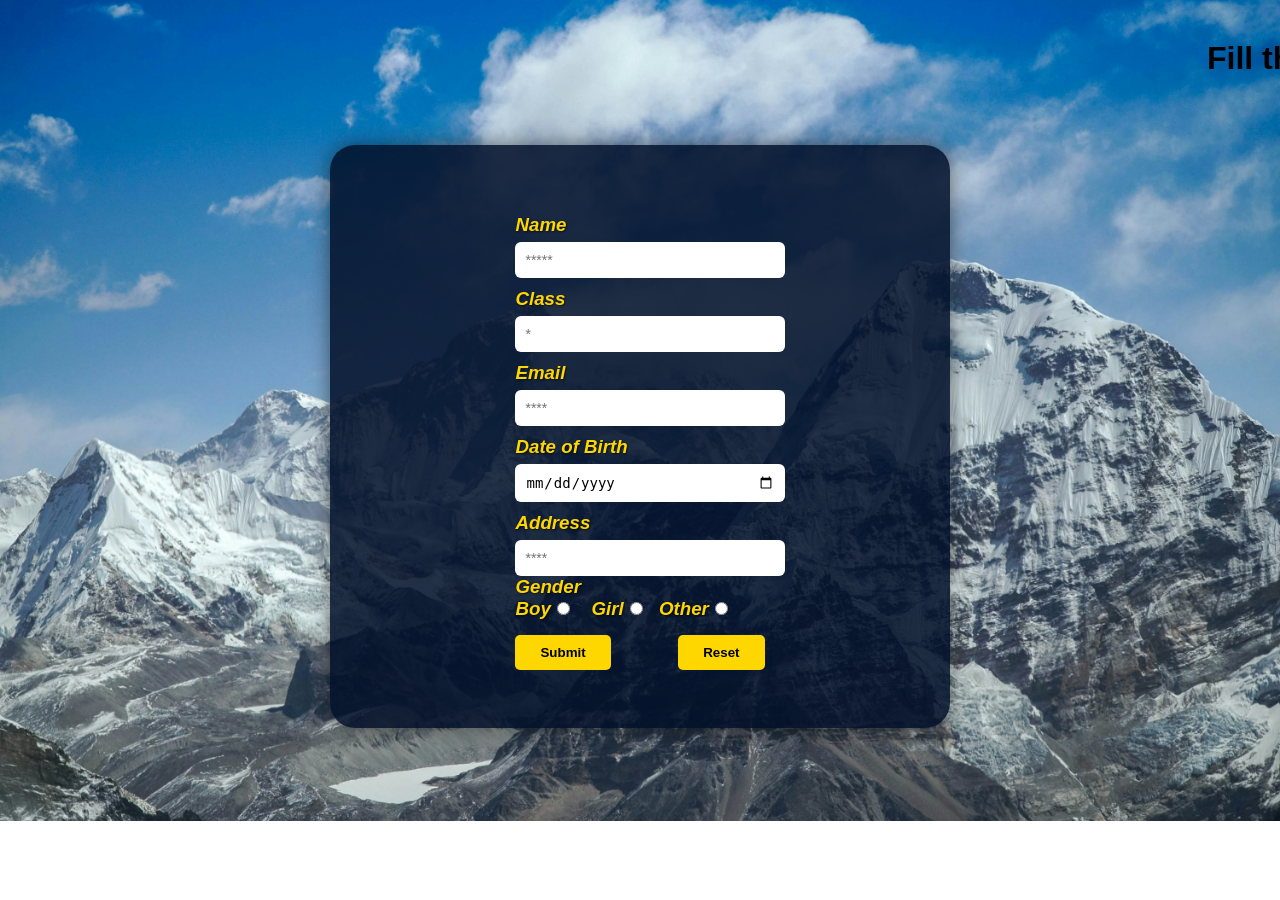
<file: index.html>
<!DOCTYPE html>
<html>
    <form action="Ok.html" method="gets">
     <head><title>form for information</title>
   <link rel="stylesheet" href="style.css"></head>
    <body><h1><marquee>Fill the required details correctly </marquee></h1>
    <div class="form-wrapper"> 
    <h3>
    <label for="name">Name</label>
    <input type="text" id="name" name="nm" placeholder="*****"></br>
        <!-- for class -->
    <label for="class">Class</label>
    <input type="number" id="class" name="cls" min="1" max="12"  required placeholder="*"></br>
    <!-- for email -->
    <label for="email">Email</label>
    <input type="email" id="email" name="em" required placeholder="****"></br>
    <!-- for date of birth -->
    <label for="DOB">Date of Birth</label>
    <input type="date" id="DOB" name="dob" required placeholder="****"></br>
     <!-- for address -->
    <label for="address">Address</label>
    <input type="text" id="location" name="loc" required placeholder="****"></br>
     <!-- for gender -->
    Gender<br />
    Boy<input type="radio" id="boy" name="gnd"> &nbsp;
    Girl<input type="radio" id="girl" name="gnd">&nbsp;
    Other<input type="radio" id="other" name="gnd"></br>
    <!-- for submition and reset -->
    <button type="submit" class="btn" >Submit</button> &nbsp;
    &nbsp;&nbsp;&nbsp;&nbsp;&nbsp;&nbsp;&nbsp;&nbsp;&nbsp;
    <button type="reset" class="btn">Reset</button></br>
  </div>
   </h3>
    </body>
   </form>

</html>
</file>
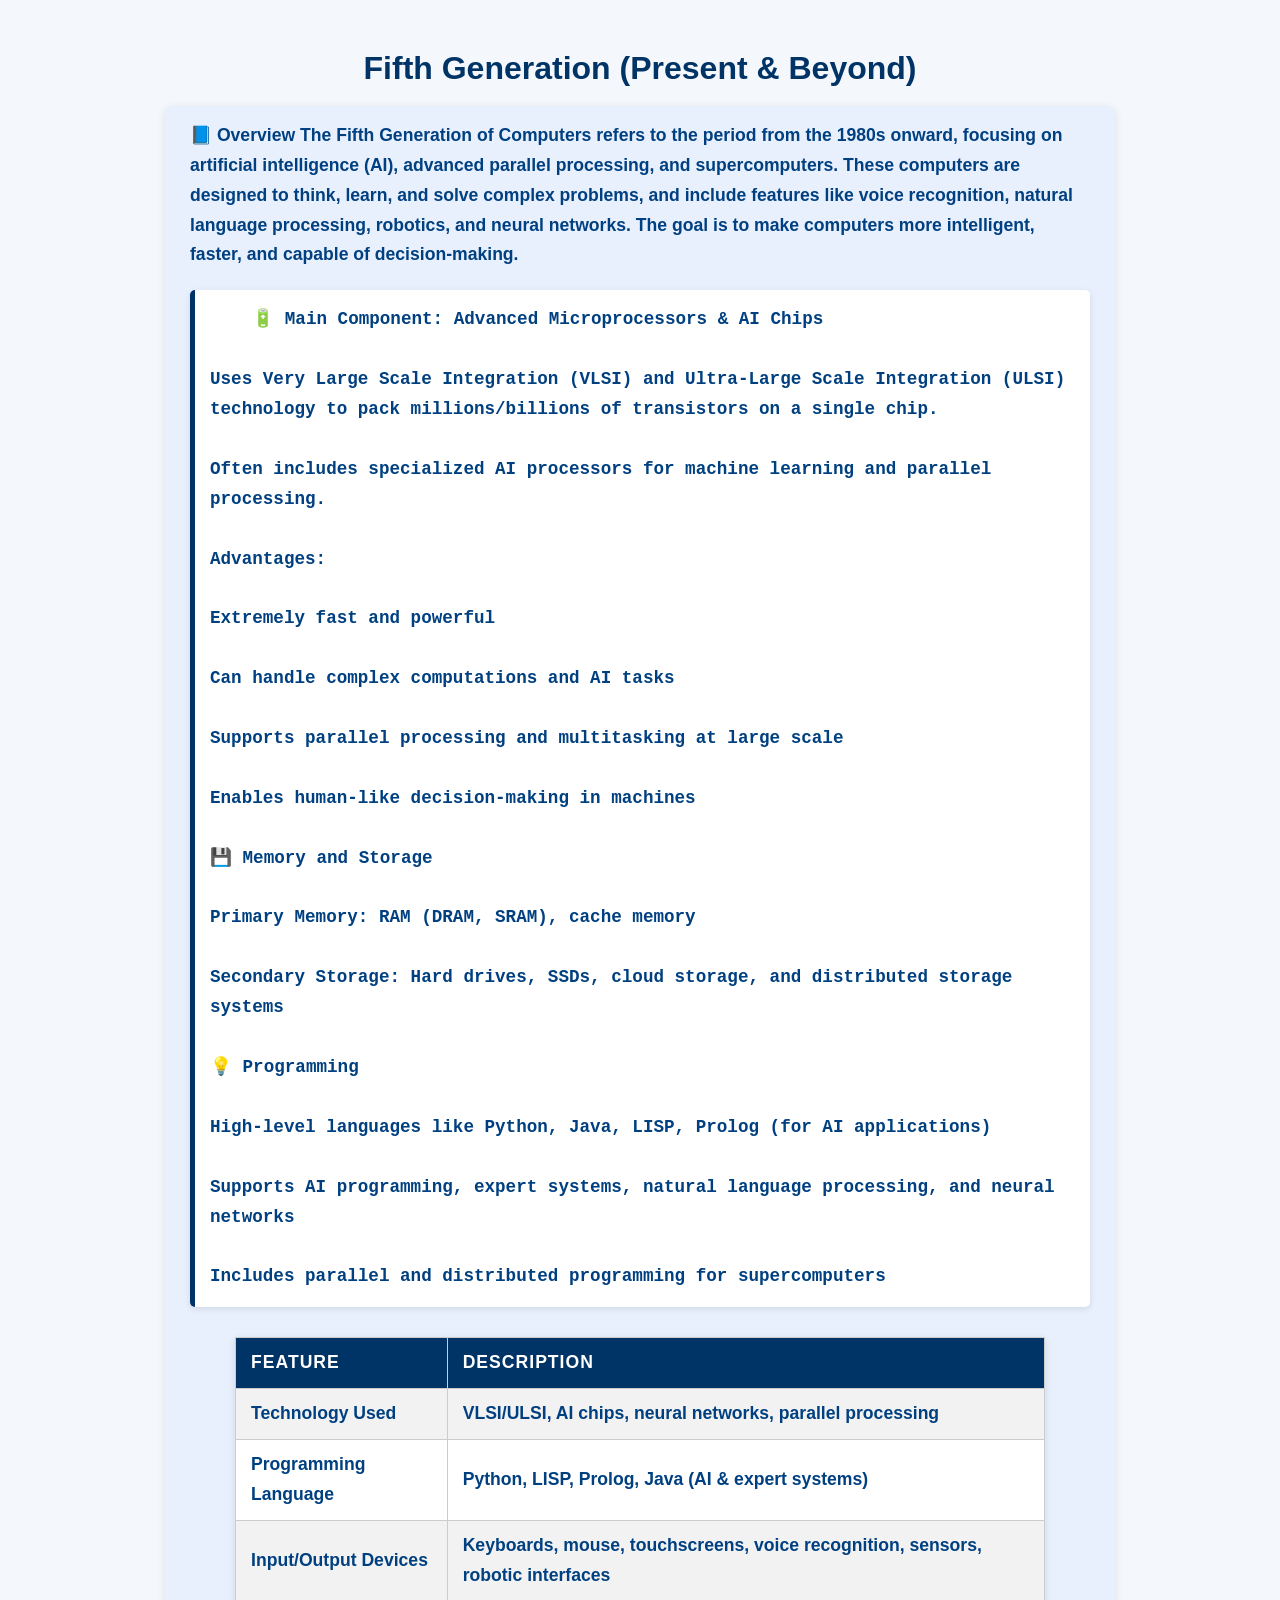
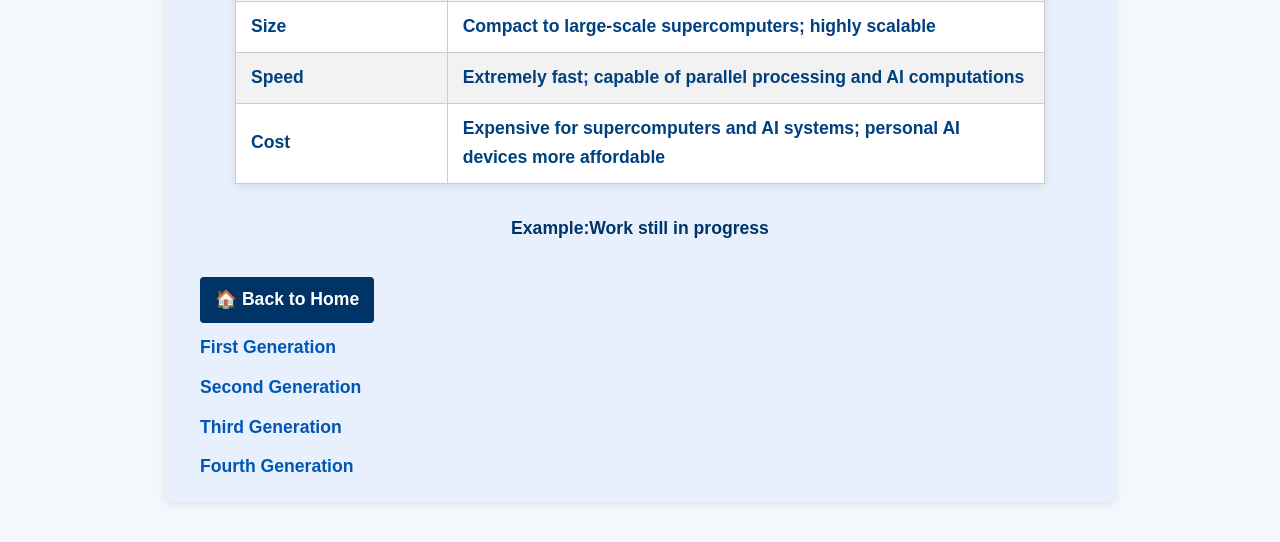
<file: fifth.html>
<!DOCTYPE html>
<html lang="en">
<head>
    <meta charset="UTF-8">
    <meta name="viewport" content="width=device-width, initial-scale=1.0">
    <title>Fifth Generation Computers</title>
    <link rel="stylesheet" href="web.css">
</head>
</head>
<body>
    <h1>Fifth Generation (Present & Beyond)</h1>
   <h2> 📘 Overview
The Fifth Generation of Computers refers to the period from the 1980s onward, focusing on artificial intelligence (AI), advanced parallel processing, and supercomputers.
These computers are designed to think, learn, and solve complex problems, and include features like voice recognition, natural language processing, robotics, and neural networks.
The goal is to make computers more intelligent, faster, and capable of decision-making.
<pre>
    🔋 Main Component: Advanced Microprocessors & AI Chips

Uses Very Large Scale Integration (VLSI) and Ultra-Large Scale Integration (ULSI) technology to pack millions/billions of transistors on a single chip.

Often includes specialized AI processors for machine learning and parallel processing.

Advantages:

Extremely fast and powerful

Can handle complex computations and AI tasks

Supports parallel processing and multitasking at large scale

Enables human-like decision-making in machines

💾 Memory and Storage

Primary Memory: RAM (DRAM, SRAM), cache memory

Secondary Storage: Hard drives, SSDs, cloud storage, and distributed storage systems

💡 Programming

High-level languages like Python, Java, LISP, Prolog (for AI applications)

Supports AI programming, expert systems, natural language processing, and neural networks

Includes parallel and distributed programming for supercomputers
</pre>
<table border="1">
<tr>
<Th>Feature</Th><th>Description</th>
</tr>
<tr>
<td>Technology Used</td><td>VLSI/ULSI, AI chips, neural networks, parallel processing</td>
</tr>
<tr>
<td>Programming Language   </td><td>Python, LISP, Prolog, Java (AI & expert systems)</td>
</tr>
<tr>
<td>Input/Output Devices</td><td>Keyboards, mouse, touchscreens, voice recognition, sensors, robotic interfaces</td>
</tr>
<tr>
<td>Size</td><td>Compact to large-scale supercomputers; highly scalable</td>
</tr>
<tr>
<td>Speed</td><td>Extremely fast; capable of parallel processing and AI computations</td>
</tr>
<tr>
<td>Cost</td><td>Expensive for supercomputers and AI systems; personal AI devices more affordable</td>
</tr>
</table>
<p>Example:Work still in progress</p>

    <a class="back-home" href="Ok.html">🏠 Back to Home</a><br />
    <a href="first.html">First Generation</a><br />
    <a href="second.html">Second Generation</a><br />
    <a href="third.html">Third Generation</a><br />
    <a href="fourth.html">Fourth Generation</a><br />
  </h2>

</body>
</html>
</file>
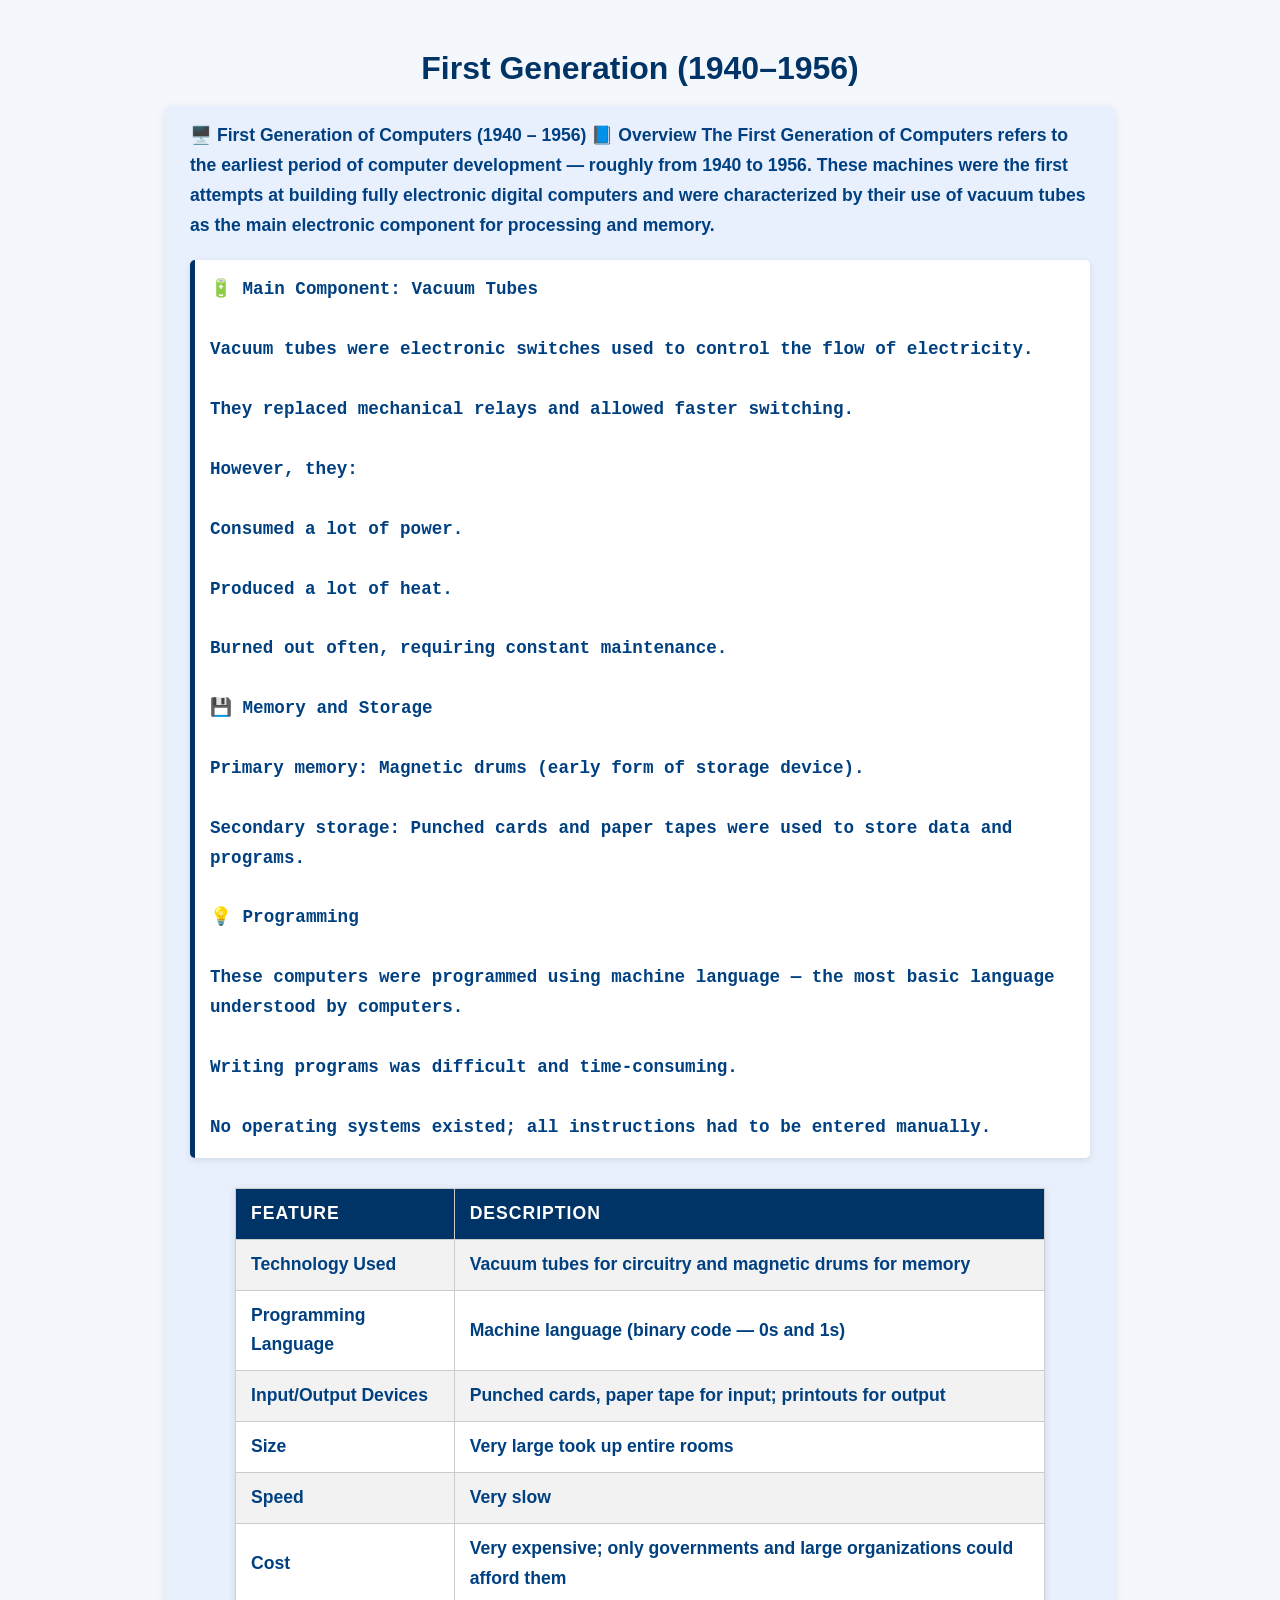
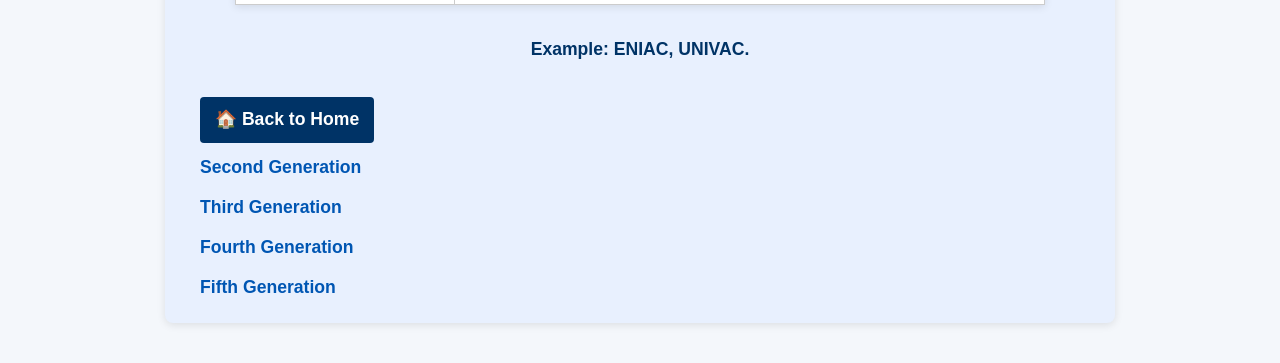
<file: first.html>
<!DOCTYPE html>
<html lang="en">
<head>
    <meta charset="UTF-8">
    <meta name="viewport" content="width=device-width, initial-scale=1.0">
    <title>First Generation Computers</title>
    <link rel="stylesheet" href="web.css">
</head>
  
</head>
<body>
    <h1>First Generation (1940–1956)</h1>
   <h2> 
    🖥️ First Generation of Computers (1940 – 1956)
📘 Overview

The First Generation of Computers refers to the earliest period of computer development — roughly from 1940 to 1956.
These machines were the first attempts at building fully electronic digital computers and were characterized by their use of 
vacuum tubes as the main electronic component for processing and memory.
<br />
<pre>
🔋 Main Component: Vacuum Tubes

Vacuum tubes were electronic switches used to control the flow of electricity.

They replaced mechanical relays and allowed faster switching.

However, they:

Consumed a lot of power.

Produced a lot of heat.

Burned out often, requiring constant maintenance.

💾 Memory and Storage

Primary memory: Magnetic drums (early form of storage device).

Secondary storage: Punched cards and paper tapes were used to store data and programs.

💡 Programming

These computers were programmed using machine language — the most basic language understood by computers.

Writing programs was difficult and time-consuming.

No operating systems existed; all instructions had to be entered manually.
</pre>
<table border="1">
<tr>
<Th>Feature</Th><th>Description</th>
</tr>
<tr>
<td>Technology Used</td><td>Vacuum tubes for circuitry and magnetic drums for memory</td>
</tr>
<tr>
<td>Programming Language   </td><td>Machine language (binary code — 0s and 1s)</td>
</tr>
<tr>
<td>Input/Output Devices</td><td>Punched cards, paper tape for input; printouts for output</td>
</tr>
<tr>
<td>Size</td><td>Very large took up entire rooms</td>
</tr>
<tr>
<td>Speed</td><td>Very slow</td>
</tr>
<tr>
<td>Cost</td><td>Very expensive; only governments and large organizations could afford them</td>
</tr>
</table>




    <p>Example: ENIAC, UNIVAC.</p>

    <a class="back-home" href="Ok.html">🏠 Back to Home</a><br />
    <a href="second.html">Second Generation</a><br />
    <a href="third.html">Third Generation</a><br />
    <a href="fourth.html">Fourth Generation</a><br />
    <a href="fifth.html">Fifth Generation</a>
    </h2>

</body>
</html>
</file>
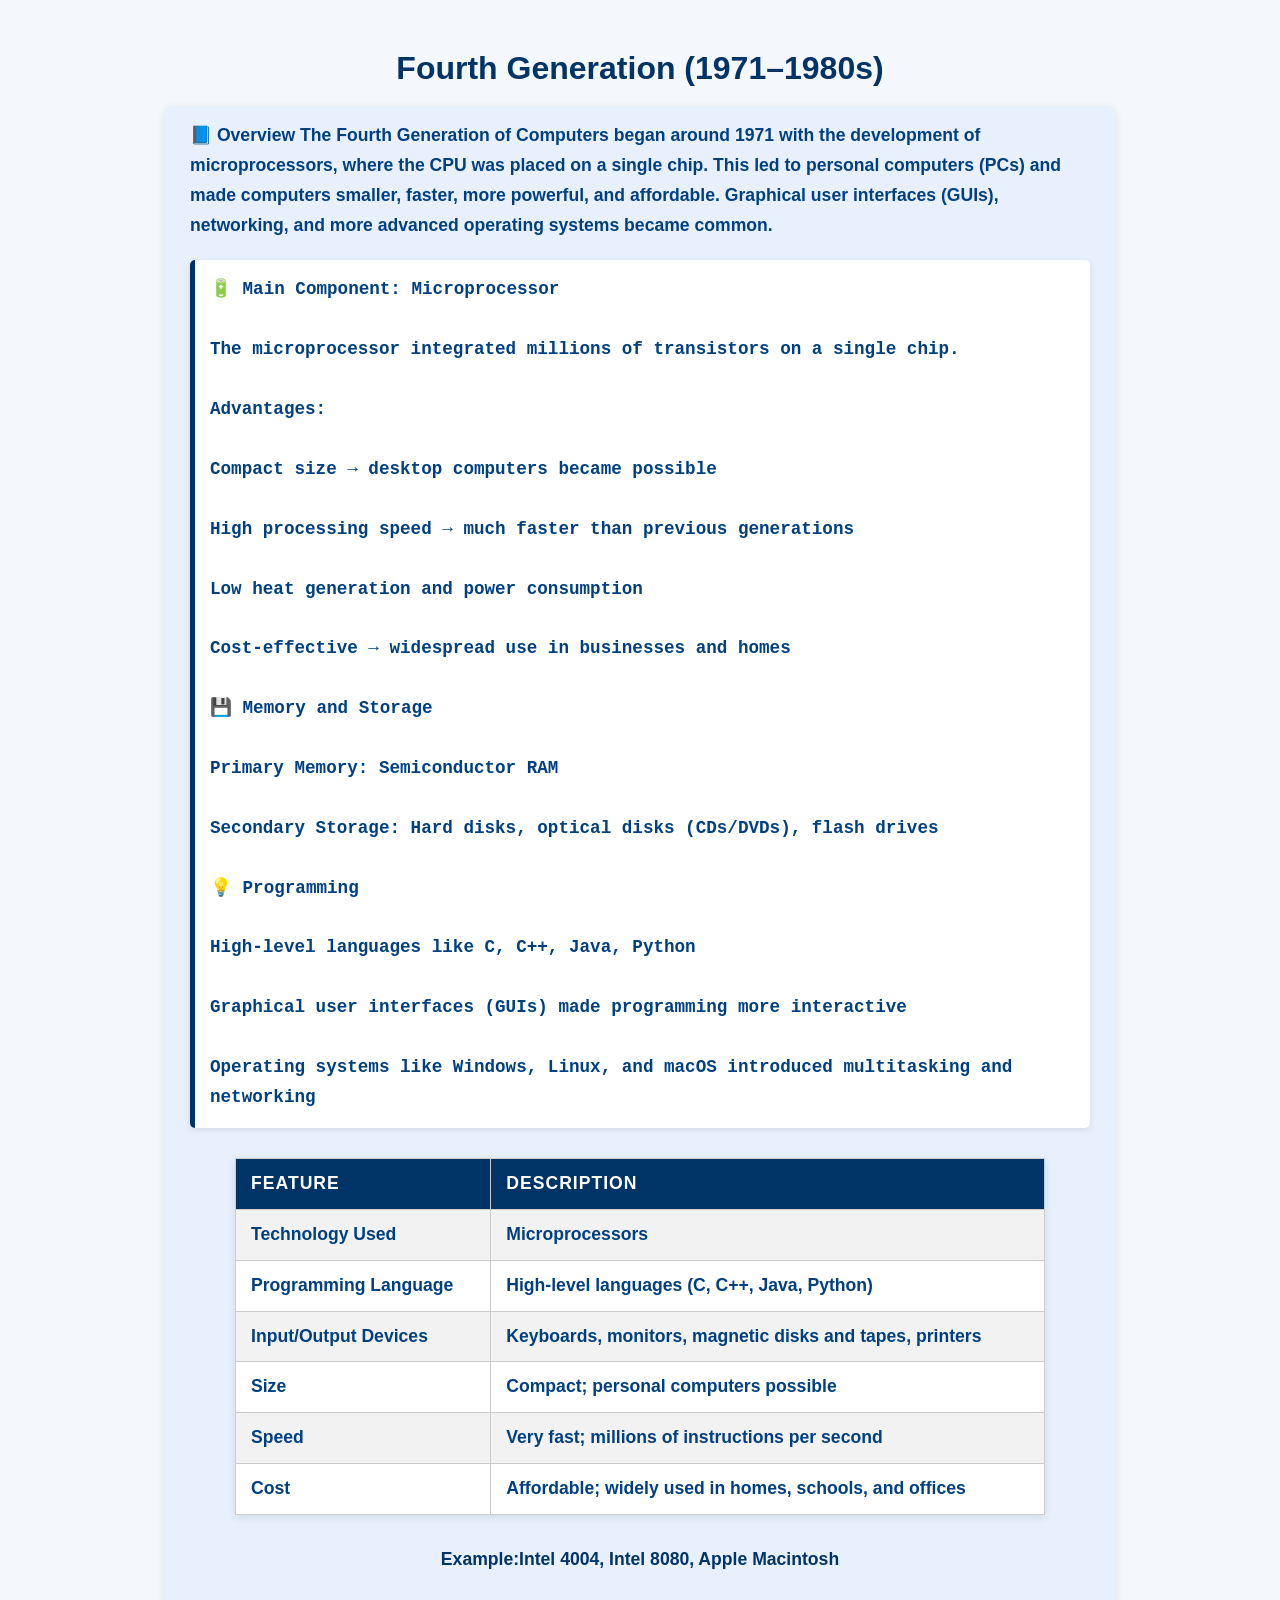
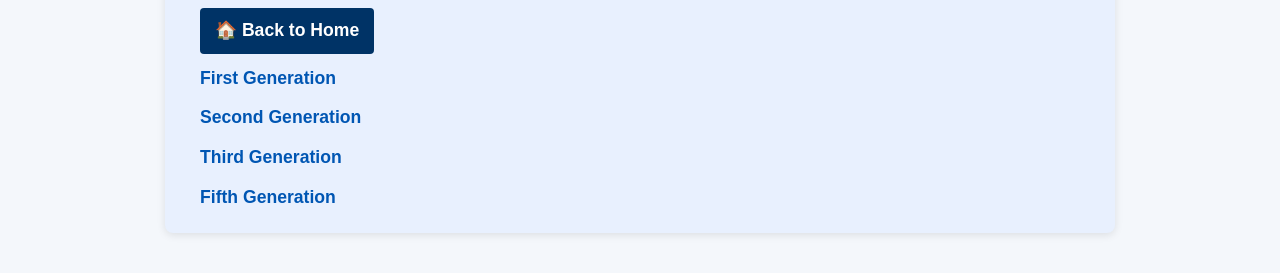
<file: fourth.html>
<!DOCTYPE html>
<html lang="en">
<head>
    <meta charset="UTF-8">
    <meta name="viewport" content="width=device-width, initial-scale=1.0">
    <title>Fourth Generation Computers</title>
      <link rel="stylesheet" href="web.css">
</head>
<body>
    <h1>Fourth Generation (1971–1980s)</h1>
   <h2>
📘 Overview
The Fourth Generation of Computers began around 1971 with the development of microprocessors, where the CPU was placed on a single chip.
This led to personal computers (PCs) and made computers smaller, faster, more powerful, and affordable.
Graphical user interfaces (GUIs), networking, and more advanced operating systems became common.
<pre>
🔋 Main Component: Microprocessor

The microprocessor integrated millions of transistors on a single chip.

Advantages:

Compact size → desktop computers became possible

High processing speed → much faster than previous generations

Low heat generation and power consumption

Cost-effective → widespread use in businesses and homes

💾 Memory and Storage

Primary Memory: Semiconductor RAM

Secondary Storage: Hard disks, optical disks (CDs/DVDs), flash drives

💡 Programming

High-level languages like C, C++, Java, Python

Graphical user interfaces (GUIs) made programming more interactive

Operating systems like Windows, Linux, and macOS introduced multitasking and networking
</pre>
<table border="1">
<tr>
<Th>Feature</Th><th>Description</th>
</tr>
<tr>
<td>Technology Used</td><td>Microprocessors</td>
</tr>
<tr>
<td>Programming Language   </td><td>High-level languages (C, C++, Java, Python)</td>
</tr>
<tr>
<td>Input/Output Devices</td><td>Keyboards, monitors, magnetic disks and tapes, printers</td>
</tr>
<tr>
<td>Size</td><td>Compact; personal computers possible</td>
</tr>
<tr>
<td>Speed</td><td>Very fast; millions of instructions per second</td>
</tr>
<tr>
<td>Cost</td><td>Affordable; widely used in homes, schools, and offices</td>
</tr>
</table>
<p>Example:Intel 4004, Intel 8080, Apple Macintosh</p>

    <a class="back-home" href="Ok.html">🏠 Back to Home</a><br />
    <a href="first.html">First Generation</a><br />
    <a href="second.html">Second Generation</a><br />
    <a href="third.html">Third Generation</a><br />
    <a href="fifth.html">Fifth Generation</a>
</h2>
</body>
</html>
</file>
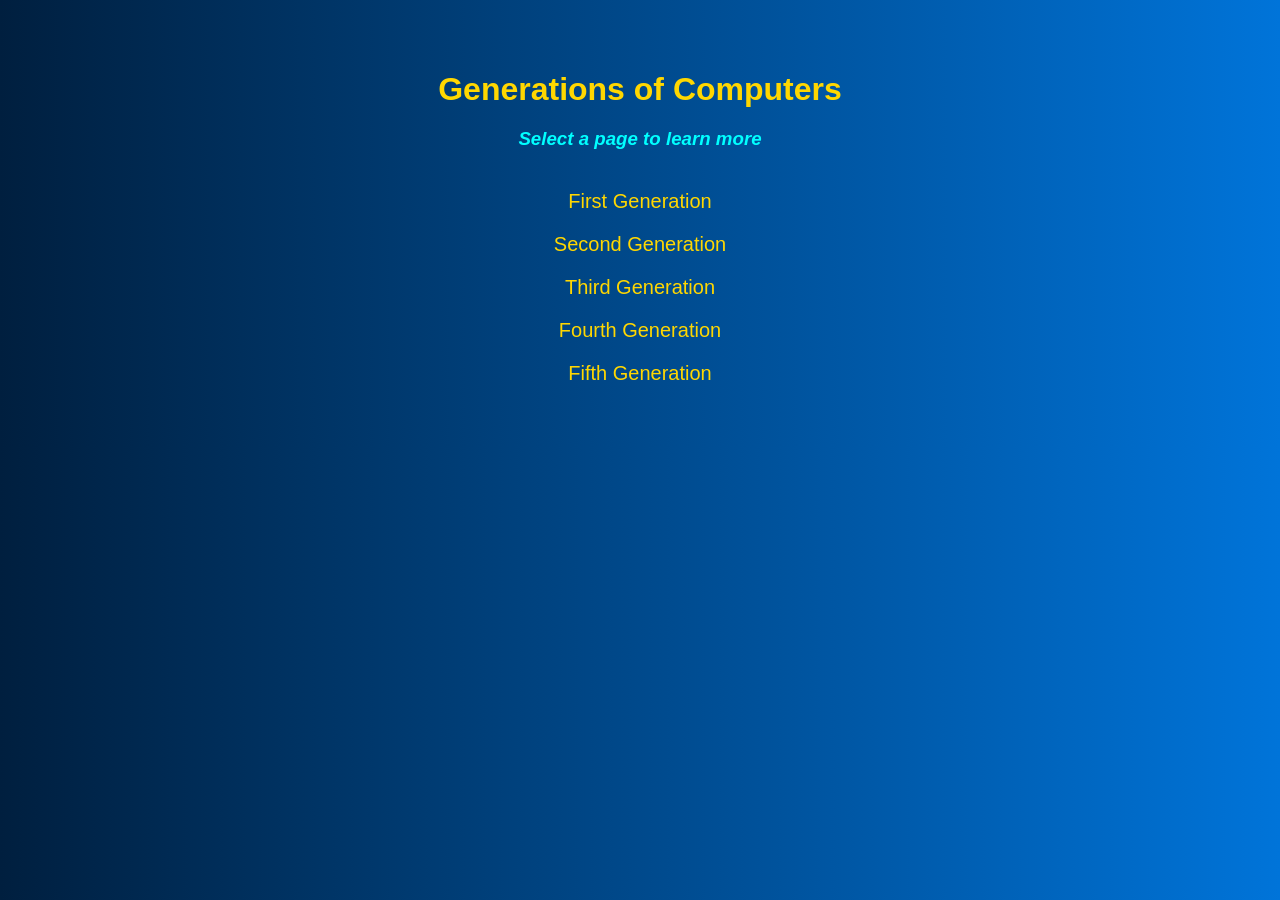
<file: Ok.html>
<!DOCTYPE html>
<html lang="en">
<head>
  <title>Computer Generations - Home</title>
  <link rel="stylesheet" href="stlyeforhome.css">
</head>
<body>
    <h1>Generations of Computers</h1>
    <h3>Select a page to learn more</h3>

    <a href="first.html">First Generation</a><br />
    <a href="second.html">Second Generation</a><br />
    <a href="third.html">Third Generation</a><br />
    <a href="fourth.html">Fourth Generation</a><br />
    <a href="fifth.html">Fifth Generation</a>
</body>
</html>
</file>
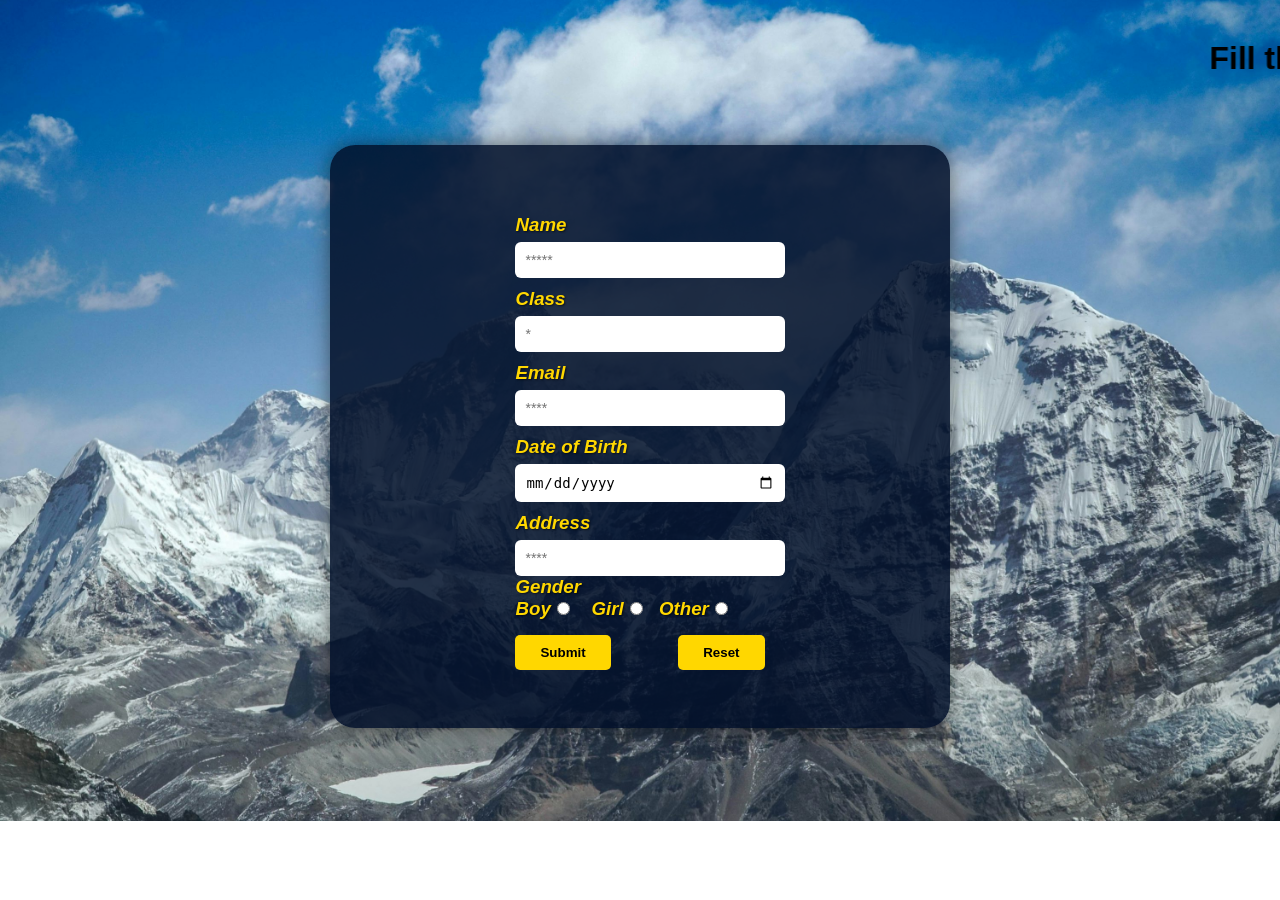
<file: School form.html>
<!DOCTYPE html>
<html>
    <form action="Ok.html" method="gets">
     <head><title>form for information</title>
   <link rel="stylesheet" href="style.css"></head>
    <body><h1><marquee>Fill the required details correctly </marquee></h1>
    <div class="form-wrapper"> 
    <h3>
    <label for="name">Name</label>
    <input type="text" id="name" name="nm" placeholder="*****"></br>
        <!-- for class -->
    <label for="class">Class</label>
    <input type="number" id="class" name="cls" min="1" max="12"  required placeholder="*"></br>
    <!-- for email -->
    <label for="email">Email</label>
    <input type="email" id="email" name="em" required placeholder="****"></br>
    <!-- for date of birth -->
    <label for="DOB">Date of Birth</label>
    <input type="date" id="DOB" name="dob" required placeholder="****"></br>
     <!-- for address -->
    <label for="address">Address</label>
    <input type="text" id="location" name="loc" required placeholder="****"></br>
     <!-- for gender -->
    Gender<br />
    Boy<input type="radio" id="boy" name="gnd"> &nbsp;
    Girl<input type="radio" id="girl" name="gnd">&nbsp;
    Other<input type="radio" id="other" name="gnd"></br>
    <!-- for submition and reset -->
    <button type="submit" class="btn" >Submit</button> &nbsp;
    &nbsp;&nbsp;&nbsp;&nbsp;&nbsp;&nbsp;&nbsp;&nbsp;&nbsp;
    <button type="reset" class="btn">Reset</button></br>
  </div>
   </h3>
    </body>
   </form>
</html>
</file>
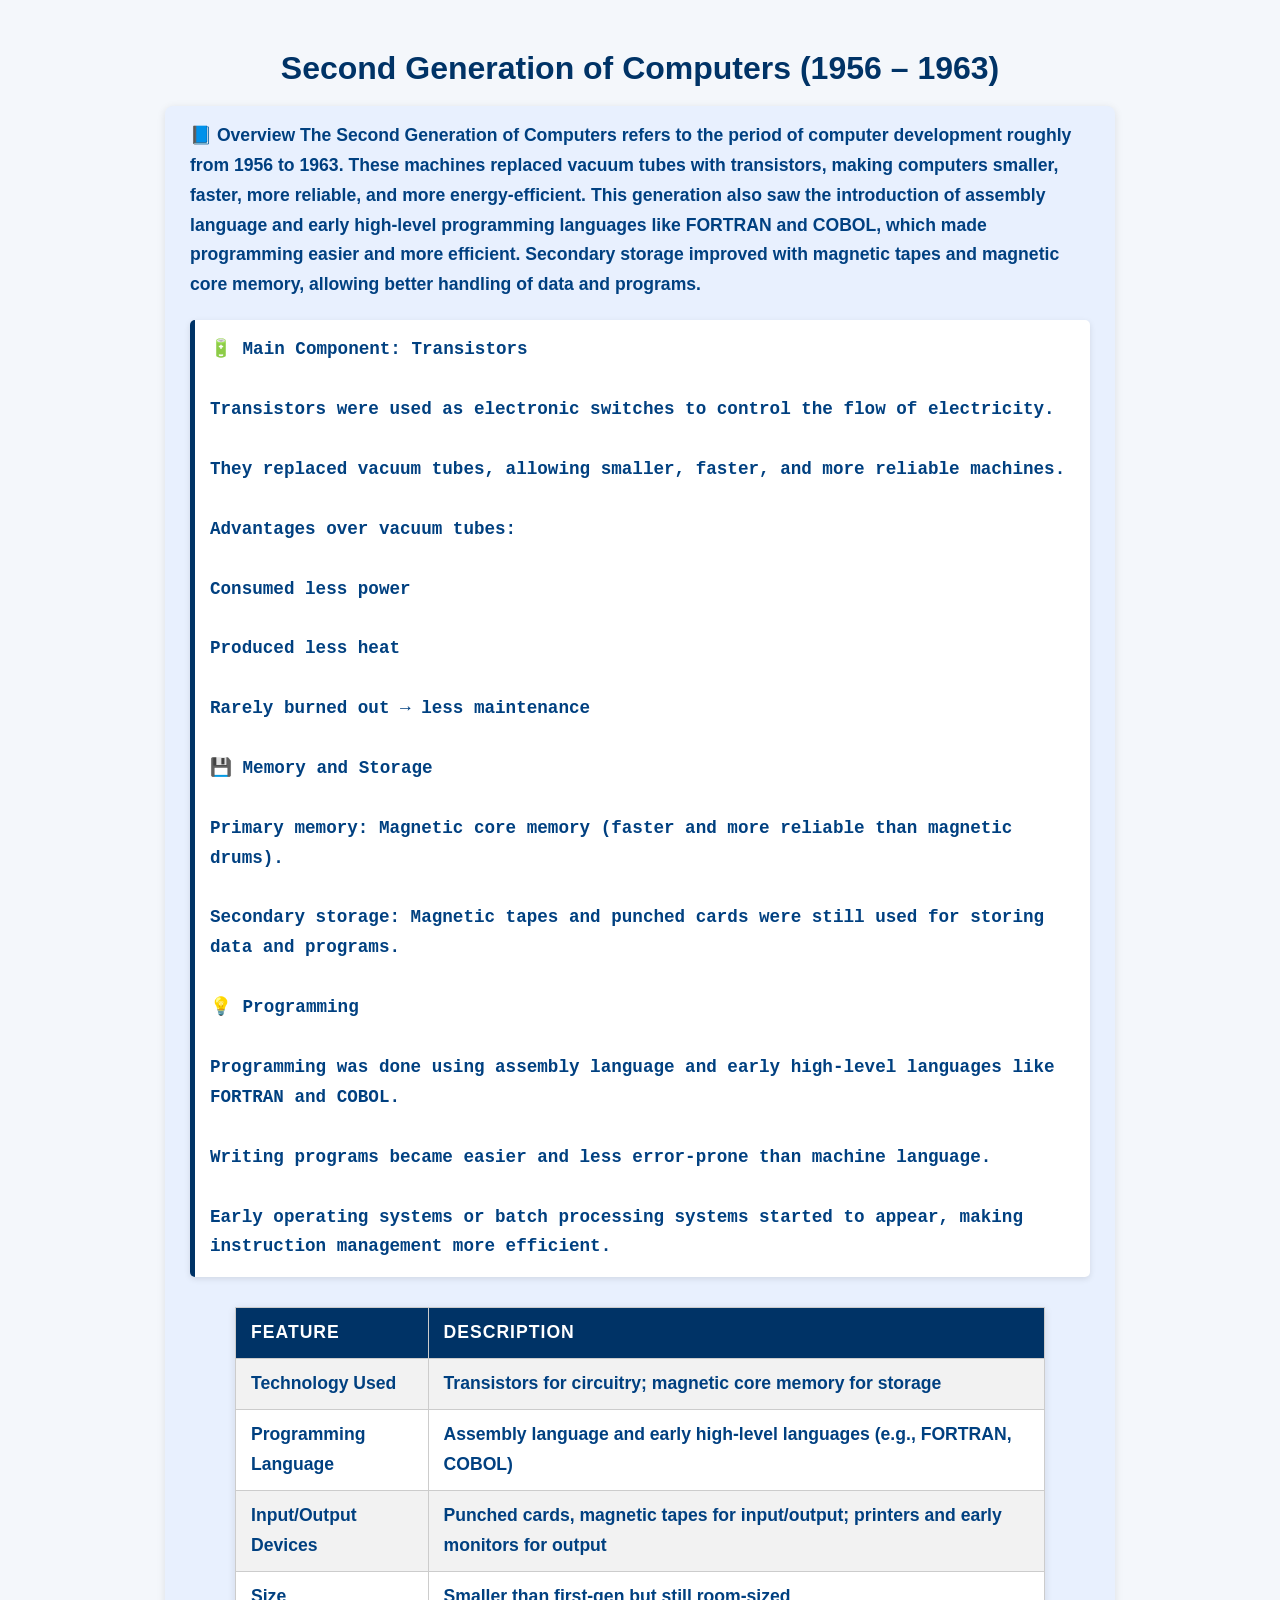
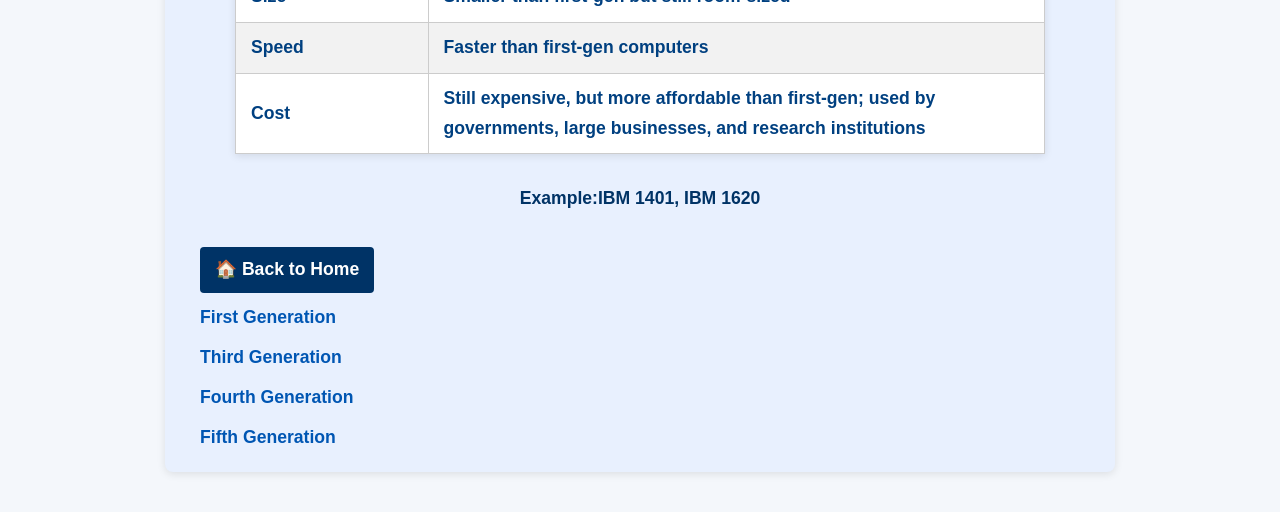
<file: second.html>
<!DOCTYPE html>
<html lang="en">
<head>
    <meta charset="UTF-8">
    <meta name="viewport" content="width=device-width, initial-scale=1.0">
    <title>Second Generation Computers</title>
     <link rel="stylesheet" href="web.css">
    
</head>
<body>
    <h1>Second Generation of Computers (1956 – 1963)</h1>
   <h2> 
    📘 Overview

The Second Generation of Computers refers to the period of computer development roughly from 1956 to 1963.
These machines replaced vacuum tubes with transistors, making computers smaller, faster, more reliable, and more energy-efficient.
This generation also saw the introduction of assembly language and early high-level programming languages like FORTRAN and COBOL, which made programming easier and more efficient.
Secondary storage improved with magnetic tapes and magnetic core memory, allowing better handling of data and programs.
<pre>
🔋 Main Component: Transistors

Transistors were used as electronic switches to control the flow of electricity.

They replaced vacuum tubes, allowing smaller, faster, and more reliable machines.

Advantages over vacuum tubes:

Consumed less power

Produced less heat

Rarely burned out → less maintenance

💾 Memory and Storage

Primary memory: Magnetic core memory (faster and more reliable than magnetic drums).

Secondary storage: Magnetic tapes and punched cards were still used for storing data and programs.

💡 Programming

Programming was done using assembly language and early high-level languages like FORTRAN and COBOL.

Writing programs became easier and less error-prone than machine language.

Early operating systems or batch processing systems started to appear, making instruction management more efficient.
</pre>
<table border="1">
<tr>
<Th>Feature</Th><th>Description</th>
</tr>
<tr>
<td>Technology Used</td><td>Transistors for circuitry; magnetic core memory for storage</td>
</tr>
<tr>
<td>Programming Language   </td><td>Assembly language and early high-level languages (e.g., FORTRAN, COBOL)</td>
</tr>
<tr>
<td>Input/Output Devices</td><td>Punched cards, magnetic tapes for input/output; printers and early monitors for output</td>
</tr>
<tr>
<td>Size</td><td>Smaller than first-gen but still room-sized</td>
</tr>
<tr>
<td>Speed</td><td>Faster than first-gen computers</td>
</tr>
<tr>
<td>Cost</td><td>Still expensive, but more affordable than first-gen; used by governments, large businesses, and research institutions</td>
</tr>
</table>
<p>Example:IBM 1401, IBM 1620</p>

    <a class="back-home" href="Ok.html">🏠 Back to Home</a><br />
    <a href="first.html">First Generation</a><br />    
    <a href="third.html">Third Generation</a><br />
    <a href="fourth.html">Fourth Generation</a><br />
    <a href="fifth.html">Fifth Generation</a>
    </h2>



</body>
</html>
</file>
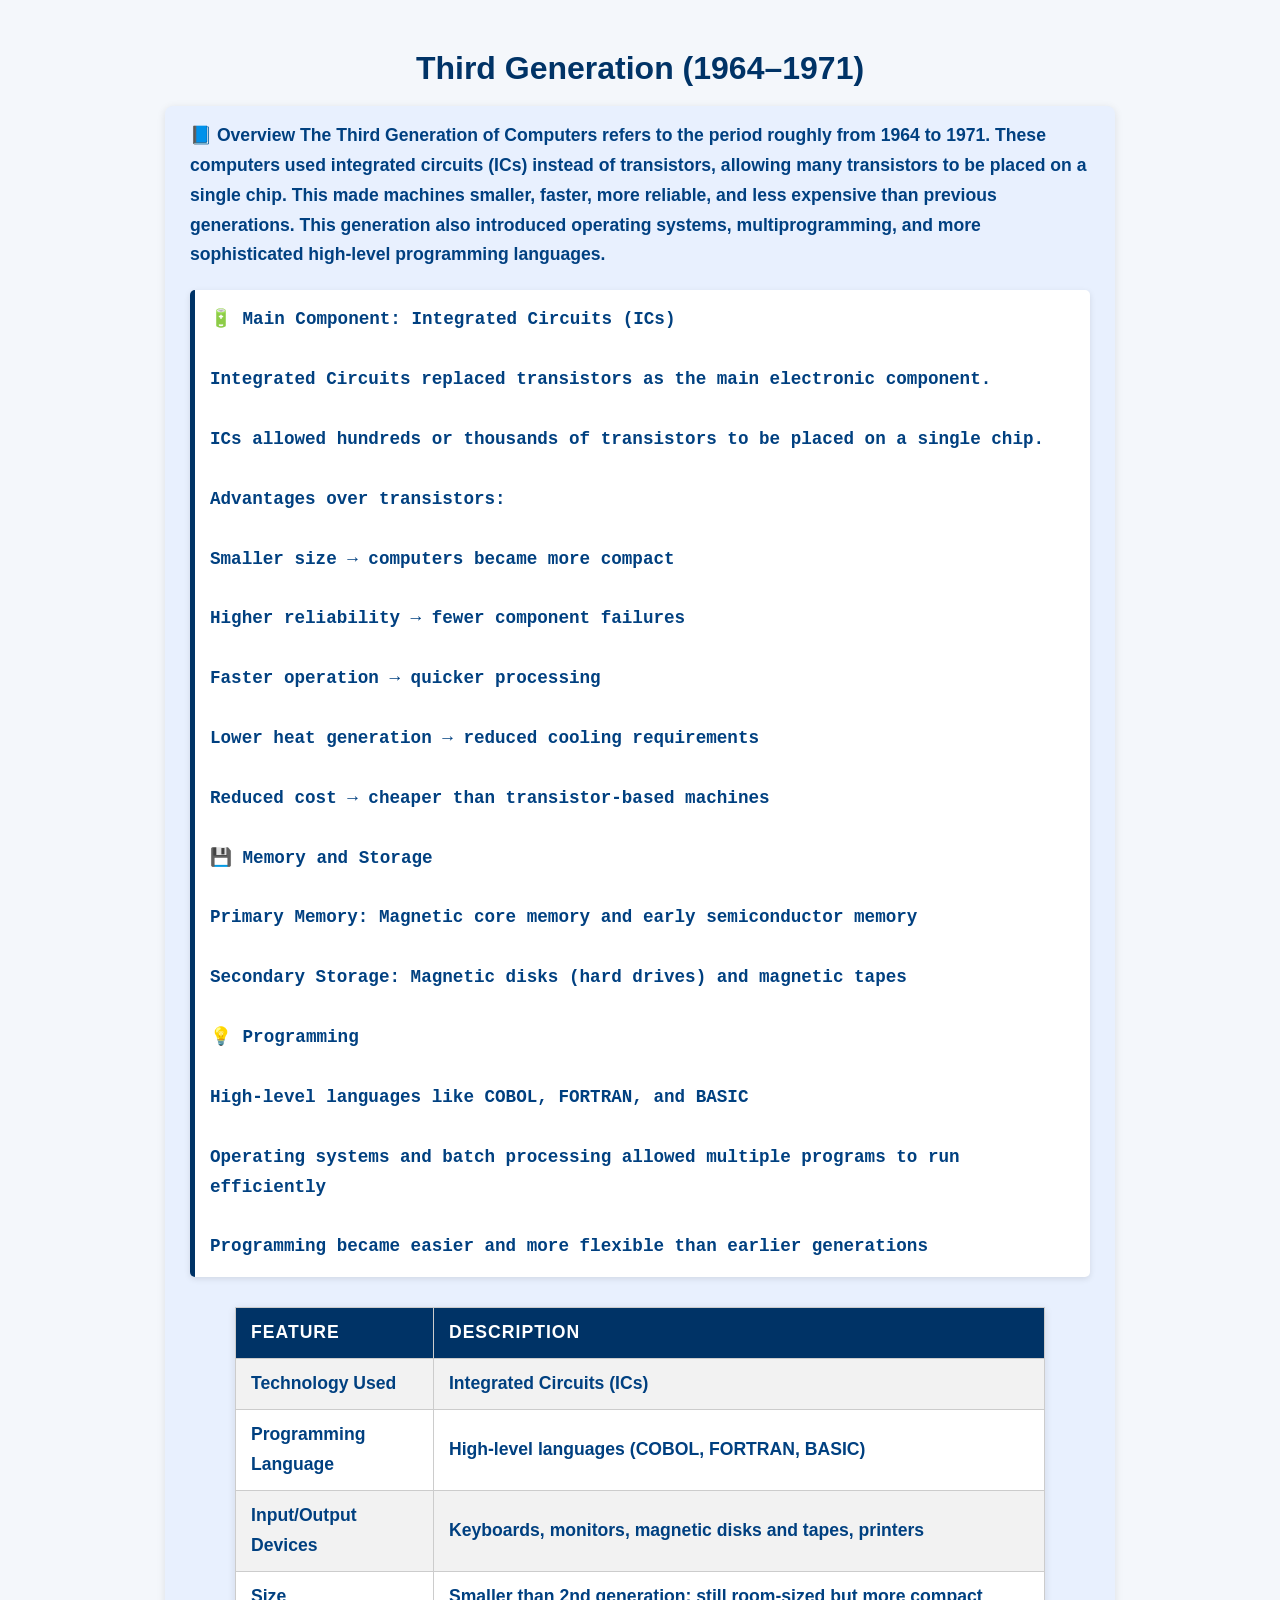
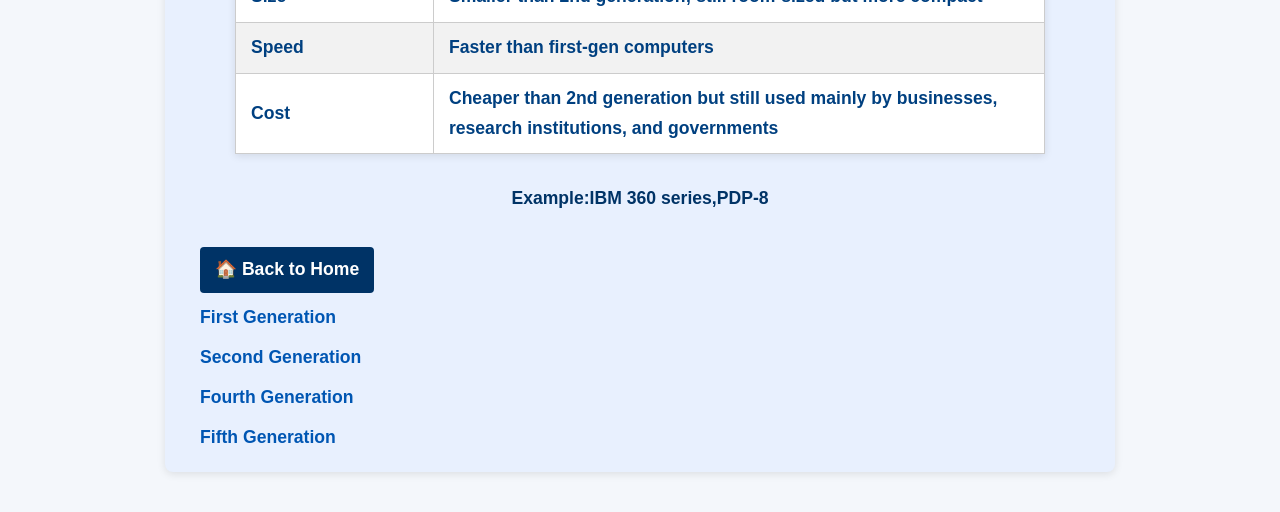
<file: third.html>
<!DOCTYPE html>
<html lang="en">
<head>
    <meta charset="UTF-8">
    <meta name="viewport" content="width=device-width, initial-scale=1.0">
    <title>Third Generation Computers</title>
      <link rel="stylesheet" href="web.css">
 
</head>
<body>
    <h1>Third Generation (1964–1971)</h1>
      <h2> 
    

📘 Overview
The Third Generation of Computers refers to the period roughly from 1964 to 1971.
These computers used integrated circuits (ICs) instead of transistors, allowing many transistors to be placed on a single chip.
This made machines smaller, faster, more reliable, and less expensive than previous generations.
This generation also introduced operating systems, multiprogramming, and more sophisticated high-level programming languages.
<pre>
🔋 Main Component: Integrated Circuits (ICs)

Integrated Circuits replaced transistors as the main electronic component.

ICs allowed hundreds or thousands of transistors to be placed on a single chip.

Advantages over transistors:

Smaller size → computers became more compact

Higher reliability → fewer component failures

Faster operation → quicker processing

Lower heat generation → reduced cooling requirements

Reduced cost → cheaper than transistor-based machines

💾 Memory and Storage

Primary Memory: Magnetic core memory and early semiconductor memory

Secondary Storage: Magnetic disks (hard drives) and magnetic tapes

💡 Programming

High-level languages like COBOL, FORTRAN, and BASIC

Operating systems and batch processing allowed multiple programs to run efficiently

Programming became easier and more flexible than earlier generations
</pre>
<table border="1">
<tr>
<Th>Feature</Th><th>Description</th>
</tr>
<tr>
<td>Technology Used</td><td>Integrated Circuits (ICs)</td>
</tr>
<tr>
<td>Programming Language   </td><td>High-level languages (COBOL, FORTRAN, BASIC)</td>
</tr>
<tr>
<td>Input/Output Devices</td><td>Keyboards, monitors, magnetic disks and tapes, printers</td>
</tr>
<tr>
<td>Size</td><td>Smaller than 2nd generation; still room-sized but more compact</td>
</tr>
<tr>
<td>Speed</td><td>Faster than first-gen computers</td>
</tr>
<tr>
<td>Cost</td><td>Cheaper than 2nd generation but still used mainly by businesses, research institutions, and governments</td>
</tr>
</table>
<p>Example:IBM 360 series,PDP-8</p>

    <a class="back-home" href="Ok.html">🏠 Back to Home</a><br />
    <a href="first.html">First Generation</a><br />
    <a href="second.html">Second Generation</a><br />
    <a href="fourth.html">Fourth Generation</a><br />
    <a href="fifth.html">Fifth Generation</a>
    </h2>

</body>
</html>
</file>
<file: style.css>
body {
    background-image: url(5.png);
    background-repeat: no-repeat;
    background-size: cover;
    background-position: center;
    font-family: Arial, sans-serif;
    margin: 0;
    padding: 0;
}


h1 {
    color: rgb(#FFD700);
    text-align: center;
    margin-top: 40px;
}

h3 {
    font-style: italic;
    color: #FFD700;
    text-shadow: 1px 1px 2px rgba(0, 0, 0, 0.6);
}


.form-wrapper {
    display: flex;
    justify-content: center;
    align-items: center;
    background: rgba(0, 15, 40, 0.85); 
    border-radius: 25px;
    box-shadow: 0 0 20px rgba(0, 0, 0, 0.5);
    padding: 40px 60px;
    width: 50%;
    max-width: 500px;
    margin: 60px auto;
}


label {
    display: block;
    font-weight: bold;
    color: #FFD700;
    margin-top: 10px;
}

input, select, textarea {
    width: 100%;
    padding: 10px;
    margin-top: 6px;
    border: none;
    border-radius: 6px;
    outline: none;
    font-size: 14px;
}


input[type="radio"] {
    width: auto;
    margin: 0 6px;
}


button {
    background-color: gold;
    color: #000;
    padding: 10px 25px;
    border: none;
    border-radius: 5px;
    cursor: pointer;
    font-weight: bold;
    margin-top: 15px;
    transition: 0.3s ease;
}

button:hover {
    background-color: #ffe066;
    transform: scale(1.05);
}


@media (max-width: 768px) {
    .form-wrapper {
        width: 85%;
        padding: 30px;
    }

    h1 {
        font-size: 22px;
    }
}
</file>
<file: web.css>
body {
  font-family: "Segoe UI", Arial, sans-serif;
  background: #f4f7fb;
  color: #222;
  line-height: 1.7;
  margin: 0;
  padding: 20px;
}


h1 {
  color: #003366;
  text-align: center;
  font-size: 2em;
  margin-bottom: 10px;
}

h2 {
  color: #004080;
  font-size: 1.1em;
  background: #e8f0fe;
  padding: 15px 25px;
  border-radius: 8px;
  max-width: 900px;
  margin: 0 auto 20px auto;
  box-shadow: 0 2px 8px rgba(0, 0, 0, 0.1);
}

pre {
  background: #ffffff;
  border-left: 5px solid #003366;
  padding: 15px;
  white-space: pre-wrap;
  font-family: "Consolas", "Courier New", monospace;
  max-width: 900px;
  margin: 20px auto;
  border-radius: 5px;
  box-shadow: 0 2px 6px rgba(0, 0, 0, 0.1);
}


table {
  width: 90%;
  margin: 30px auto;
  border-collapse: collapse;
  background: #fff;
  box-shadow: 0 2px 8px rgba(0, 0, 0, 0.1);
}

th, td {
  border: 1px solid #ccc;
  padding: 10px 15px;
  text-align: left;
}

th {
  background-color: #003366;
  color: white;
  text-transform: uppercase;
  letter-spacing: 1px;
}

tr:nth-child(even) {
  background-color: #f2f2f2;
}

tr:hover {
  background-color: #e6f0ff;
  transition: background-color 0.3s;
}


p {
  text-align: center;
  font-weight: bold;
  color: #003366;
}

a {
  text-decoration: none;
  color: #0056b3;
  font-weight: bold;
}

a:hover {
  color: #003366;
  text-decoration: underline;
}


.back-home {
  display: inline-block;
  background: #003366;
  color: white;
  padding: 8px 15px;
  border-radius: 4px;
  margin-top: 15px;
  text-decoration: none;
  transition: background-color 0.3s;
}

.back-home:hover {
  background: #0056b3;
}


h2 a {
  display: inline-block;
  margin: 5px 10px;
}


@media (max-width: 600px) {
  body {
    padding: 10px;
  }

  table {
    font-size: 14px;
  }

  pre {
    font-size: 14px;
  }
}
</file>
<file: stlyeforhome.css>
body {
    font-family: Arial, sans-serif;
    background: linear-gradient(to right, #001f3f, #0074D9);
    color: white;
    text-align: center;
    margin: 0;
    padding: 50px;
}


h1 {
    color: #FFD700;
    margin-bottom: 20px;
}

h3 {
    font-style: italic;
    color: cyan;
    margin-bottom: 30px;
}

a {
    display: inline-block;
    color: gold;
    font-size: 20px;
    margin: 10px;
    text-decoration: none;
    transition: 0.3s ease;
}

a:hover {
    color: cyan;
    transform: scale(1.05);
}


p {
    max-width: 700px;
    margin: 10px auto;
    line-height: 1.6;
}

/* ====== Back to Home Link ====== */
.back-home {
    display: inline-block;
    margin-top: 30px;
    color: gold;
    text-decoration: none;
}

.back-home:hover {
    color: cyan;
}

/* ====== Responsive Design ====== */
@media (max-width: 768px) {
    body {
        padding: 30px;
    }
    h1 {
        font-size: 22px;
    }
    a {
        display: block;
        margin: 8px auto;
    }
}
</file>
